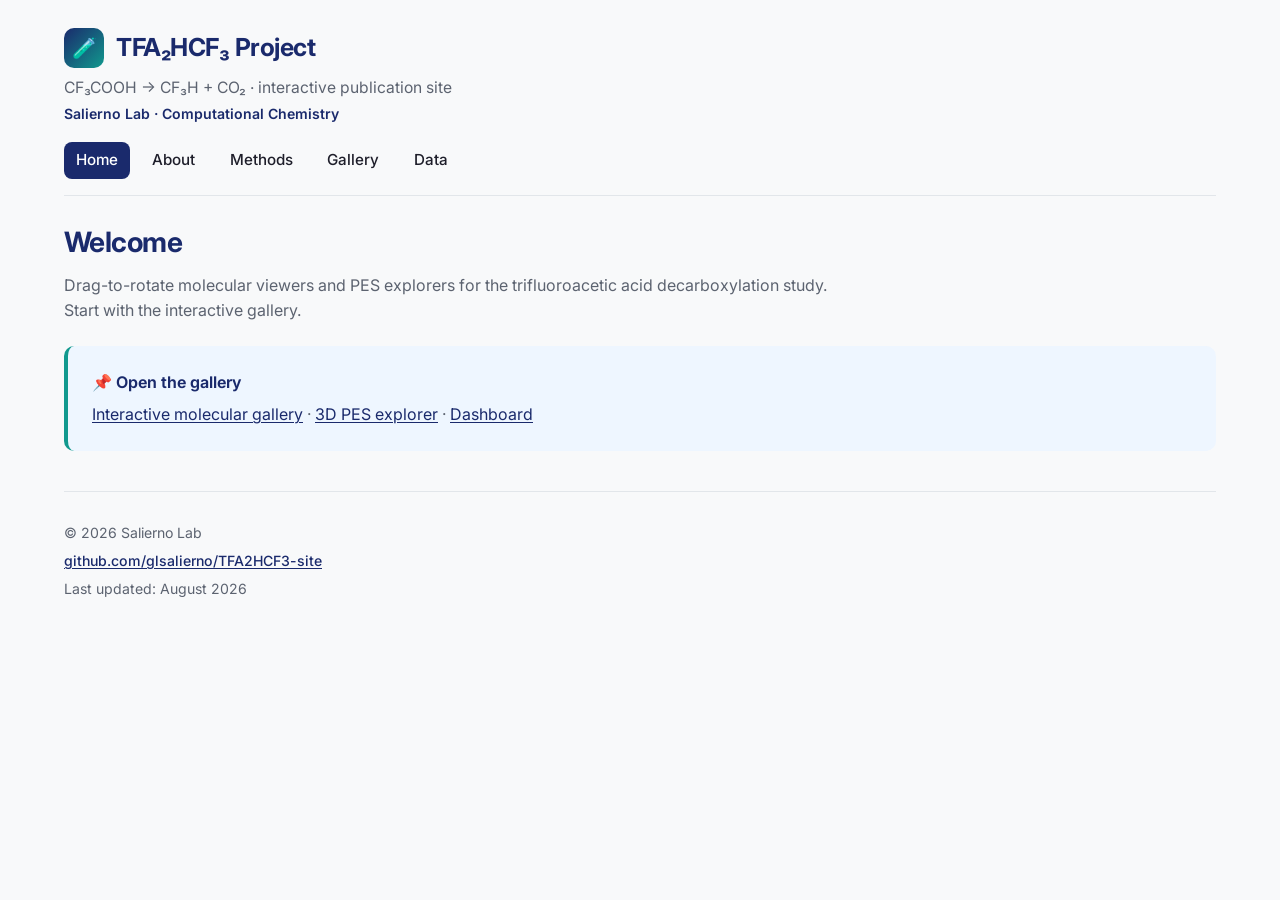
<file: index.html>
<!DOCTYPE html>
<html lang="en">
<head>
  <meta charset="utf-8"/>
  <meta name="viewport" content="width=device-width, initial-scale=1"/>
  <title>TFA₂HCF₃ — Home</title>
  <meta name="description" content="Interactive publication site for the TFA₂HCF₃ computational chemistry project."/>
  <link rel="preconnect" href="https://fonts.googleapis.com"/>
  <link rel="preconnect" href="https://fonts.gstatic.com" crossorigin/>
  <link href="https://fonts.googleapis.com/css2?family=IBM+Plex+Sans:wght@400;500;600;700&family=Inter:wght@400;500;600;700&display=swap" rel="stylesheet"/>
  <link rel="stylesheet" href="gallery.css"/>
</head>
<body>
  <header class="site-header">
    <div class="brand">
      <span class="brand-icon" aria-hidden="true">🧪</span>
      <h1>TFA₂HCF₃ Project</h1>
    </div>
    <p class="subtitle">CF₃COOH → CF₃H + CO₂ · interactive publication site</p>
    <p class="affiliation">Salierno Lab · Computational Chemistry</p>
    <nav class="site-nav" aria-label="Primary">
      <ul>
        <li><a href="index.html" class="active" aria-current="page">Home</a></li>
        <li><a href="about.html">About</a></li>
        <li><a href="methods.html">Methods</a></li>
        <li><a href="gallery_molecules.html">Gallery</a></li>
        <li><a href="data.html">Data</a></li>
      </ul>
    </nav>
  </header>
  <main>
    <section class="hero">
      <h2>Welcome</h2>
      <p>
        Drag-to-rotate molecular viewers and PES explorers for the trifluoroacetic acid
        decarboxylation study. Start with the interactive gallery.
      </p>
    </section>
    <div class="callout">
      <p class="callout-title">📌 Open the gallery</p>
      <p>
        <a href="gallery_molecules.html">Interactive molecular gallery</a>
        · <a href="tfa_pes_3d_interactive.html">3D PES explorer</a>
        · <a href="dashboard.html">Dashboard</a>
      </p>
    </div>
  </main>
  <footer class="site-footer">
    <p>© 2026 Salierno Lab</p>
    <p><a href="https://github.com/glsalierno/TFA2HCF3-site">github.com/glsalierno/TFA2HCF3-site</a></p>
    <p>Last updated: August 2026</p>
  </footer>
</body>
</html>
</file>
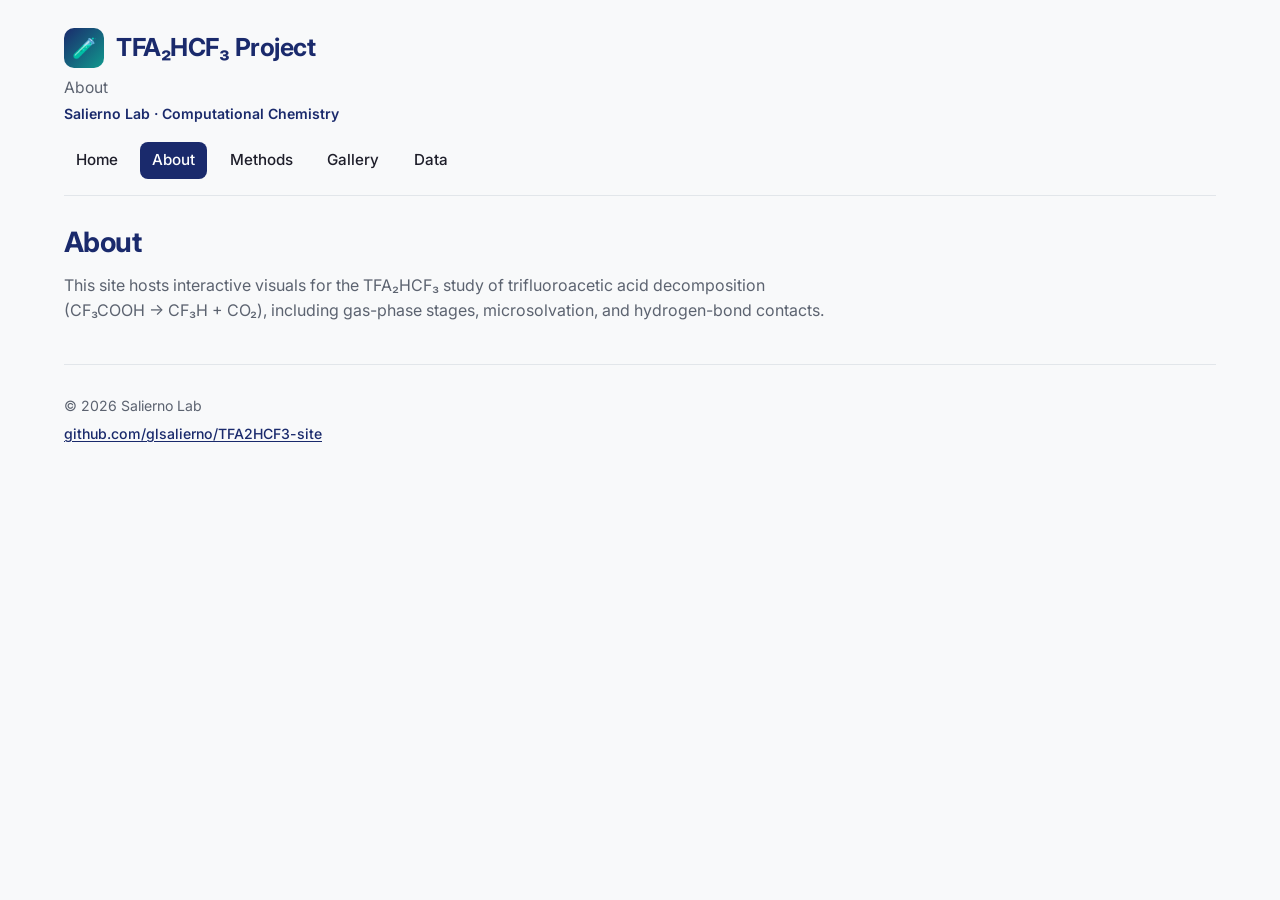
<file: about.html>
<!DOCTYPE html>
<html lang="en">
<head>
  <meta charset="utf-8"/>
  <meta name="viewport" content="width=device-width, initial-scale=1"/>
  <title>TFA₂HCF₃ — About</title>
  <link rel="stylesheet" href="gallery.css"/>
  <link href="https://fonts.googleapis.com/css2?family=IBM+Plex+Sans:wght@400;500;600;700&family=Inter:wght@400;500;600;700&display=swap" rel="stylesheet"/>
</head>
<body>
  <header class="site-header">
    <div class="brand">
      <span class="brand-icon" aria-hidden="true">🧪</span>
      <h1>TFA₂HCF₃ Project</h1>
    </div>
    <p class="subtitle">About</p>
    <p class="affiliation">Salierno Lab · Computational Chemistry</p>
    <nav class="site-nav" aria-label="Primary">
      <ul>
        <li><a href="index.html">Home</a></li>
        <li><a href="about.html" class="active" aria-current="page">About</a></li>
        <li><a href="methods.html">Methods</a></li>
        <li><a href="gallery_molecules.html">Gallery</a></li>
        <li><a href="data.html">Data</a></li>
      </ul>
    </nav>
  </header>
  <main>
    <section class="hero">
      <h2>About</h2>
      <p>
        This site hosts interactive visuals for the TFA₂HCF₃ study of trifluoroacetic acid
        decomposition (CF₃COOH → CF₃H + CO₂), including gas-phase stages, microsolvation,
        and hydrogen-bond contacts.
      </p>
    </section>
  </main>
  <footer class="site-footer">
    <p>© 2026 Salierno Lab</p>
    <p><a href="https://github.com/glsalierno/TFA2HCF3-site">github.com/glsalierno/TFA2HCF3-site</a></p>
  </footer>
</body>
</html>
</file>
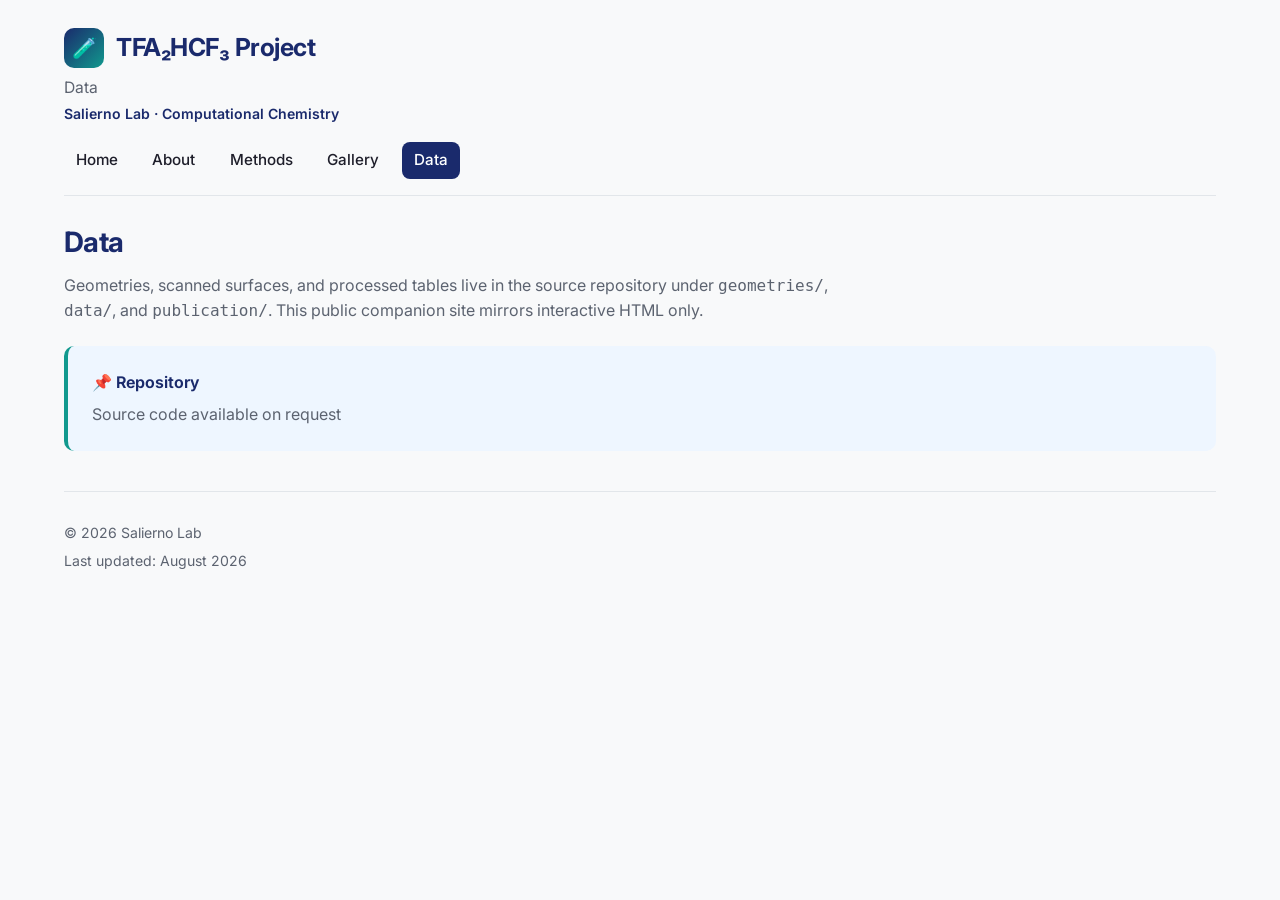
<file: data.html>
<!DOCTYPE html>
<html lang="en">
<head>
  <meta charset="utf-8"/>
  <meta name="viewport" content="width=device-width, initial-scale=1"/>
  <title>TFA₂HCF₃ — Data</title>
  <link rel="stylesheet" href="gallery.css"/>
  <link href="https://fonts.googleapis.com/css2?family=IBM+Plex+Sans:wght@400;500;600;700&family=Inter:wght@400;500;600;700&display=swap" rel="stylesheet"/>
</head>
<body>
  <header class="site-header">
    <div class="brand">
      <span class="brand-icon" aria-hidden="true">🧪</span>
      <h1>TFA₂HCF₃ Project</h1>
    </div>
    <p class="subtitle">Data</p>
    <p class="affiliation">Salierno Lab · Computational Chemistry</p>
    <nav class="site-nav" aria-label="Primary">
      <ul>
        <li><a href="index.html">Home</a></li>
        <li><a href="about.html">About</a></li>
        <li><a href="methods.html">Methods</a></li>
        <li><a href="gallery_molecules.html">Gallery</a></li>
        <li><a href="data.html" class="active" aria-current="page">Data</a></li>
      </ul>
    </nav>
  </header>
  <main>
    <section class="hero">
      <h2>Data</h2>
      <p>
        Geometries, scanned surfaces, and processed tables live in the source repository
        under <code>geometries/</code>, <code>data/</code>, and <code>publication/</code>.
        This public companion site mirrors interactive HTML only.
      </p>
    </section>
    <div class="callout">
      <p class="callout-title">📌 Repository</p>
      <p>Source code available on request</p>
    </div>
  </main>
  <footer class="site-footer">
    <p>© 2026 Salierno Lab</p>
    <p>Last updated: August 2026</p>
  </footer>
</body>
</html>
</file>
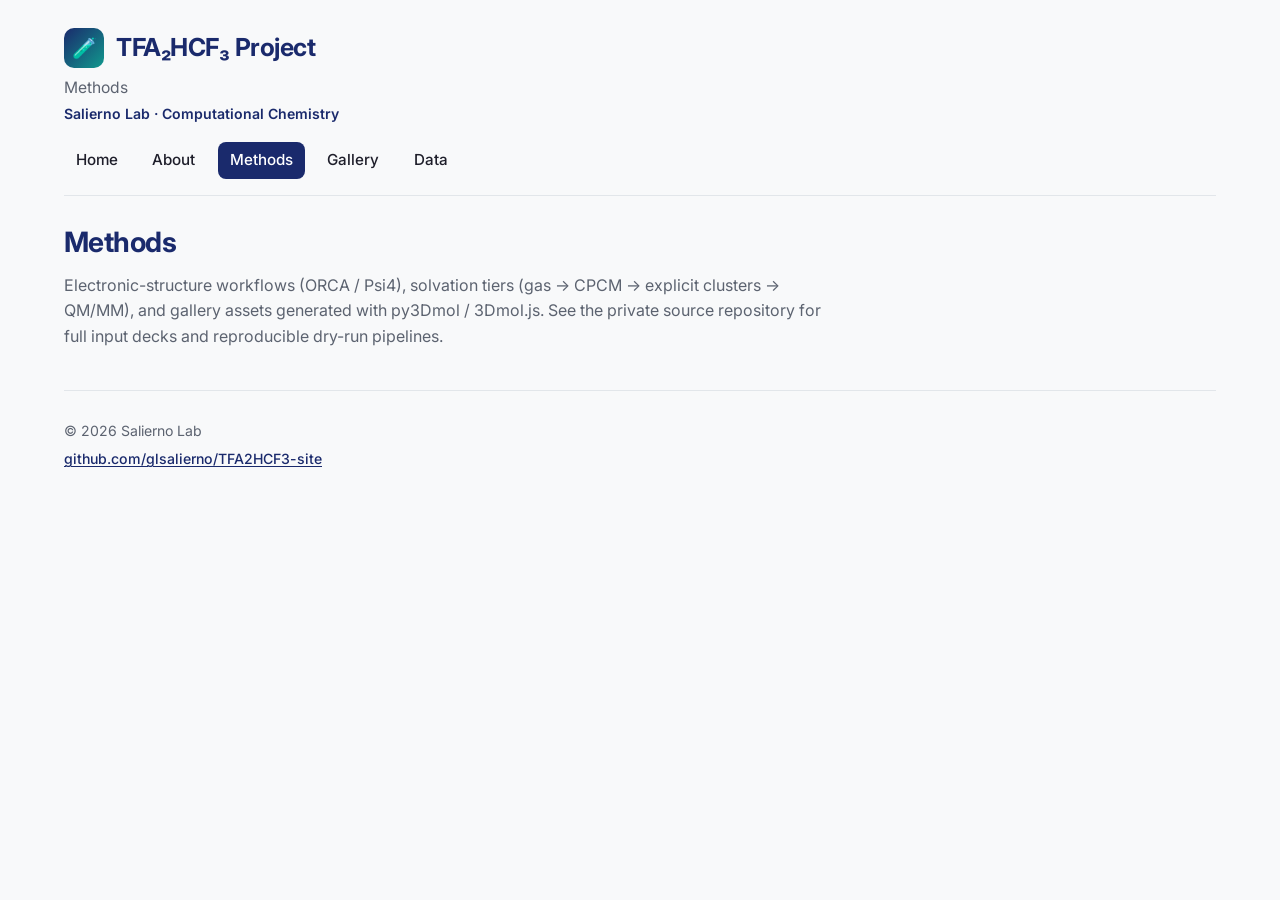
<file: methods.html>
<!DOCTYPE html>
<html lang="en">
<head>
  <meta charset="utf-8"/>
  <meta name="viewport" content="width=device-width, initial-scale=1"/>
  <title>TFA₂HCF₃ — Methods</title>
  <link rel="stylesheet" href="gallery.css"/>
  <link href="https://fonts.googleapis.com/css2?family=IBM+Plex+Sans:wght@400;500;600;700&family=Inter:wght@400;500;600;700&display=swap" rel="stylesheet"/>
</head>
<body>
  <header class="site-header">
    <div class="brand">
      <span class="brand-icon" aria-hidden="true">🧪</span>
      <h1>TFA₂HCF₃ Project</h1>
    </div>
    <p class="subtitle">Methods</p>
    <p class="affiliation">Salierno Lab · Computational Chemistry</p>
    <nav class="site-nav" aria-label="Primary">
      <ul>
        <li><a href="index.html">Home</a></li>
        <li><a href="about.html">About</a></li>
        <li><a href="methods.html" class="active" aria-current="page">Methods</a></li>
        <li><a href="gallery_molecules.html">Gallery</a></li>
        <li><a href="data.html">Data</a></li>
      </ul>
    </nav>
  </header>
  <main>
    <section class="hero">
      <h2>Methods</h2>
      <p>
        Electronic-structure workflows (ORCA / Psi4), solvation tiers (gas → CPCM →
        explicit clusters → QM/MM), and gallery assets generated with py3Dmol / 3Dmol.js.
        See the private source repository for full input decks and reproducible dry-run
        pipelines.
      </p>
    </section>
  </main>
  <footer class="site-footer">
    <p>© 2026 Salierno Lab</p>
    <p><a href="https://github.com/glsalierno/TFA2HCF3-site">github.com/glsalierno/TFA2HCF3-site</a></p>
  </footer>
</body>
</html>
</file>
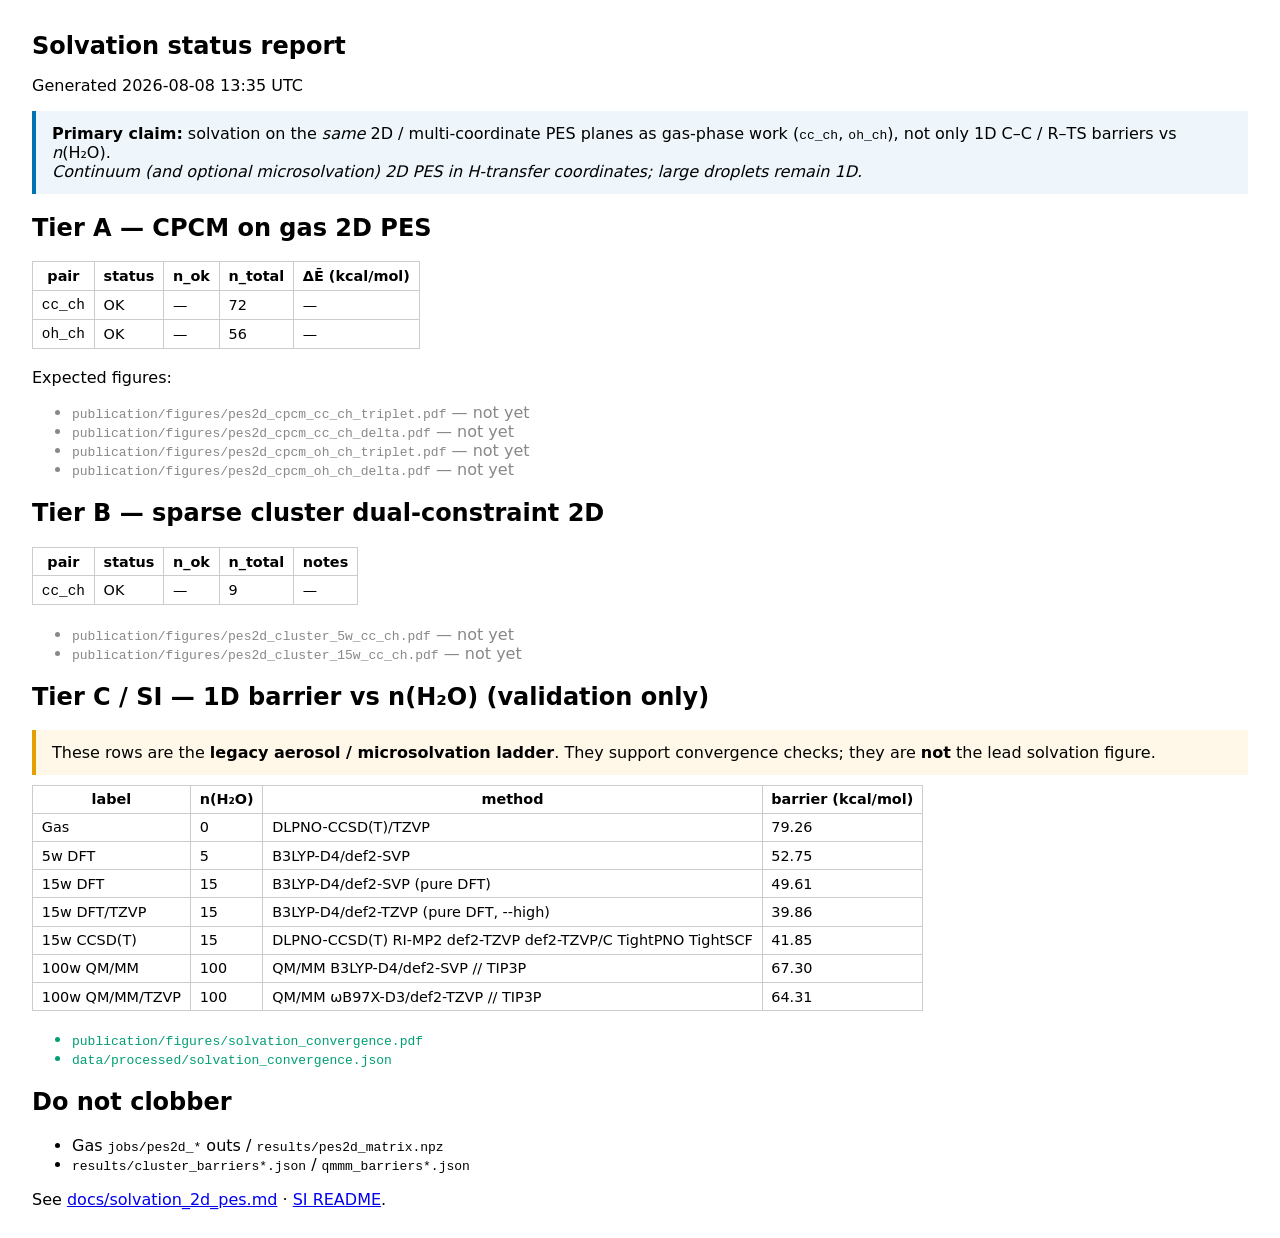
<file: solvation_status_report.html>
<!DOCTYPE html>
<html lang="en"><head><meta charset="utf-8"/>
<title>Solvation status — TFA2HCF3</title>
<style>
 body { font-family: DejaVu Sans, Helvetica, Arial, sans-serif; margin: 2rem; }
 h1 { font-size: 1.5rem; }
 .lead { background:#eef6fb; border-left:4px solid #0072B2; padding:0.8rem 1rem; }
 .si { background:#fff8e8; border-left:4px solid #E69F00; padding:0.8rem 1rem; }
 table { border-collapse: collapse; margin: 0.6rem 0 1.2rem; }
 th, td { border: 1px solid #ccc; padding: 0.35rem 0.55rem; font-size: 0.9rem; }
 .ok { color: #009E73; } .miss { color: #888; }
</style></head><body>
<h1>Solvation status report</h1>
<p>Generated 2026-08-08 13:35 UTC</p>

<div class="lead">
<strong>Primary claim:</strong> solvation on the <em>same</em> 2D / multi-coordinate
PES planes as gas-phase work (<code>cc_ch</code>, <code>oh_ch</code>), not only
1D C–C / R–TS barriers vs <em>n</em>(H₂O).
<br/><em>Continuum (and optional microsolvation) 2D PES in H-transfer coordinates;
large droplets remain 1D.</em>
</div>

<h2>Tier A — CPCM on gas 2D PES</h2>
<table>
<tr><th>pair</th><th>status</th><th>n_ok</th><th>n_total</th><th>ΔĒ (kcal/mol)</th></tr>
<tr><td><code>cc_ch</code></td><td>OK</td><td>—</td><td>72</td><td>—</td></tr>
<tr><td><code>oh_ch</code></td><td>OK</td><td>—</td><td>56</td><td>—</td></tr>
</table>
<p>Expected figures:</p>
<ul><li class='miss'><code>publication/figures/pes2d_cpcm_cc_ch_triplet.pdf</code> — not yet</li><li class='miss'><code>publication/figures/pes2d_cpcm_cc_ch_delta.pdf</code> — not yet</li><li class='miss'><code>publication/figures/pes2d_cpcm_oh_ch_triplet.pdf</code> — not yet</li><li class='miss'><code>publication/figures/pes2d_cpcm_oh_ch_delta.pdf</code> — not yet</li></ul>

<h2>Tier B — sparse cluster dual-constraint 2D</h2>
<table>
<tr><th>pair</th><th>status</th><th>n_ok</th><th>n_total</th><th>notes</th></tr>
<tr><td><code>cc_ch</code></td><td>OK</td><td>—</td><td>9</td><td>—</td></tr>
</table>
<ul><li class='miss'><code>publication/figures/pes2d_cluster_5w_cc_ch.pdf</code> — not yet</li><li class='miss'><code>publication/figures/pes2d_cluster_15w_cc_ch.pdf</code> — not yet</li></ul>

<h2>Tier C / SI — 1D barrier vs n(H₂O) (validation only)</h2>
<div class="si">
These rows are the <strong>legacy aerosol / microsolvation ladder</strong>.
They support convergence checks; they are <strong>not</strong> the lead solvation figure.
</div>
<table>
<tr><th>label</th><th>n(H₂O)</th><th>method</th><th>barrier (kcal/mol)</th></tr>
<tr><td>Gas</td><td>0</td><td>DLPNO-CCSD(T)/TZVP</td><td>79.26</td></tr>
<tr><td>5w DFT</td><td>5</td><td>B3LYP-D4/def2-SVP</td><td>52.75</td></tr>
<tr><td>15w DFT</td><td>15</td><td>B3LYP-D4/def2-SVP (pure DFT)</td><td>49.61</td></tr>
<tr><td>15w DFT/TZVP</td><td>15</td><td>B3LYP-D4/def2-TZVP (pure DFT, --high)</td><td>39.86</td></tr>
<tr><td>15w CCSD(T)</td><td>15</td><td>DLPNO-CCSD(T) RI-MP2 def2-TZVP def2-TZVP/C TightPNO TightSCF</td><td>41.85</td></tr>
<tr><td>100w QM/MM</td><td>100</td><td>QM/MM B3LYP-D4/def2-SVP // TIP3P</td><td>67.30</td></tr>
<tr><td>100w QM/MM/TZVP</td><td>100</td><td>QM/MM ωB97X-D3/def2-TZVP // TIP3P</td><td>64.31</td></tr>
</table>
<ul><li class='ok'><code>publication/figures/solvation_convergence.pdf</code></li><li class='ok'><code>data/processed/solvation_convergence.json</code></li></ul>

<h2>Do not clobber</h2>
<ul>
<li>Gas <code>jobs/pes2d_*</code> outs / <code>results/pes2d_matrix.npz</code></li>
<li><code>results/cluster_barriers*.json</code> / <code>qmmm_barriers*.json</code></li>
</ul>

<p>See <a href="../docs/solvation_2d_pes.md">docs/solvation_2d_pes.md</a> ·
<a href="si/README_SI.md">SI README</a>.</p>
</body></html>
</file>
<file: gallery.css>
/* TFA₂HCF₃ interactive molecular gallery
   Academic / research-lab presentation shell around 3Dmol.js iframes. */

*,
*::before,
*::after {
  box-sizing: border-box;
}

:root {
  --primary: #1a2a6c;
  --accent: #11998e;
  --bg: #f8f9fa;
  --text: #1e1e2a;
  --muted: #5c6370;
  --card: #ffffff;
  --line: #e2e6ea;
  --callout-bg: #eef6ff;
  --shadow: 0 8px 30px rgba(0, 0, 0, 0.08);
  --radius: 12px;
  --max: 1200px;
}

html {
  scroll-behavior: smooth;
}

body {
  margin: 0 auto;
  max-width: var(--max);
  padding: 0 1.5rem 2.5rem;
  font-family: "Inter", "IBM Plex Sans", system-ui, sans-serif;
  font-size: 1rem;
  line-height: 1.6;
  color: var(--text);
  background: var(--bg);
  -webkit-font-smoothing: antialiased;
  text-rendering: optimizeLegibility;
}

a {
  color: var(--primary);
  text-decoration-thickness: 1px;
  text-underline-offset: 0.15em;
}

a:hover {
  color: var(--accent);
}

:focus-visible {
  outline: 3px solid var(--accent);
  outline-offset: 2px;
}

/* —— Header —— */
.site-header {
  padding: 1.75rem 0 1rem;
  border-bottom: 1px solid var(--line);
}

.brand {
  display: flex;
  align-items: center;
  gap: 0.75rem;
}

.brand-icon {
  display: inline-flex;
  align-items: center;
  justify-content: center;
  width: 2.5rem;
  height: 2.5rem;
  border-radius: 10px;
  background: linear-gradient(135deg, var(--primary), var(--accent));
  color: #fff;
  font-size: 1.25rem;
  flex-shrink: 0;
}

.brand h1 {
  margin: 0;
  font-size: 1.55rem;
  font-weight: 700;
  letter-spacing: -0.02em;
  color: var(--primary);
}

.subtitle {
  margin: 0.45rem 0 0;
  color: var(--muted);
  font-size: 0.98rem;
}

.affiliation {
  margin: 0.2rem 0 0;
  color: var(--primary);
  font-size: 0.88rem;
  font-weight: 600;
}

/* —— Nav —— */
.site-nav {
  margin: 1rem 0 0;
}

.site-nav ul {
  list-style: none;
  margin: 0;
  padding: 0;
  display: flex;
  flex-wrap: wrap;
  gap: 0.4rem 0.65rem;
  align-items: center;
}

.site-nav a {
  display: inline-block;
  padding: 0.4rem 0.75rem;
  border-radius: 8px;
  color: var(--text);
  text-decoration: none;
  font-weight: 500;
  font-size: 0.95rem;
}

.site-nav a:hover {
  background: #eef1f5;
  color: var(--primary);
}

.site-nav a.active {
  background: var(--primary);
  color: #fff;
}

.site-nav a.active:hover {
  background: #152456;
  color: #fff;
}

/* —— Main / hero —— */
main {
  padding-top: 1.5rem;
}

.hero h2 {
  margin: 0 0 0.5rem;
  font-size: 1.75rem;
  color: var(--primary);
  letter-spacing: -0.02em;
}

.hero p {
  margin: 0;
  max-width: 48rem;
  color: var(--muted);
}

.callout {
  margin: 1.35rem 0 1.75rem;
  padding: 1.5rem;
  background: var(--callout-bg);
  border-left: 4px solid var(--accent);
  border-radius: 10px;
  color: var(--text);
}

.callout .callout-title {
  margin: 0 0 0.4rem;
  font-weight: 650;
  color: var(--primary);
}

.callout p {
  margin: 0;
  color: var(--muted);
}

/* —— Tabs —— */
.viewer {
  margin-bottom: 2rem;
}

.tabs {
  display: flex;
  flex-wrap: wrap;
  gap: 0.5rem;
  margin: 0;
  padding: 0;
}

.tab {
  appearance: none;
  border: none;
  cursor: pointer;
  padding: 0.75rem 1.5rem;
  border-radius: 8px 8px 0 0;
  background: #e9ecef;
  color: var(--text);
  font-family: inherit;
  font-size: 0.95rem;
  font-weight: 500;
  transition: background 0.15s ease, color 0.15s ease, box-shadow 0.15s ease;
}

.tab:hover {
  background: #dde2e7;
}

.tab.active {
  background: var(--card);
  color: var(--primary);
  box-shadow: inset 0 -3px 0 var(--accent);
}

.badge {
  display: inline-block;
  margin-left: 0.5rem;
  padding: 0.12rem 0.45rem;
  border-radius: 999px;
  background: var(--primary);
  color: #fff;
  font-size: 0.7rem;
  font-weight: 600;
  vertical-align: middle;
}

.tab.active .badge {
  background: var(--accent);
}

/* —— Panels / iframes —— */
.panels {
  background: var(--card);
  border-radius: 0 0 var(--radius) var(--radius);
  box-shadow: var(--shadow);
  overflow: hidden;
}

.panel {
  display: none;
  position: relative;
  min-height: 600px;
  background: var(--card);
}

.panel.active {
  display: block;
}

.panel iframe {
  display: block;
  width: 100%;
  height: 100%;
  min-height: 600px;
  border: none;
  background: #fff;
}

.spinner {
  position: absolute;
  inset: 0;
  display: flex;
  flex-direction: column;
  align-items: center;
  justify-content: center;
  gap: 0.75rem;
  background: rgba(255, 255, 255, 0.92);
  color: var(--muted);
  font-weight: 500;
  z-index: 2;
  pointer-events: none;
  opacity: 1;
  transition: opacity 0.25s ease;
}

.spinner.hidden {
  opacity: 0;
  visibility: hidden;
}

.spinner::before {
  content: "";
  width: 2rem;
  height: 2rem;
  border: 3px solid var(--line);
  border-top-color: var(--accent);
  border-radius: 50%;
  animation: spin 0.8s linear infinite;
}

@keyframes spin {
  to {
    transform: rotate(360deg);
  }
}

/* —— Footer —— */
.site-footer {
  margin-top: 2.5rem;
  padding-top: 1.5rem;
  border-top: 1px solid var(--line);
  color: var(--muted);
  font-size: 0.88rem;
}

.site-footer p {
  margin: 0.35rem 0;
}

.site-footer a {
  font-weight: 500;
}

/* —— Responsive —— */
@media (max-width: 768px) {
  body {
    padding: 0 1rem 2rem;
    font-size: 0.95rem;
  }

  .brand h1 {
    font-size: 1.25rem;
  }

  .hero h2 {
    font-size: 1.4rem;
  }

  .site-nav ul {
    flex-direction: column;
    align-items: stretch;
  }

  .site-nav a {
    width: 100%;
  }

  .tabs {
    flex-direction: column;
  }

  .tab {
    width: 100%;
    border-radius: 8px;
    text-align: left;
  }

  .tab.active {
    box-shadow: inset 3px 0 0 var(--accent);
  }

  .panels {
    border-radius: var(--radius);
  }

  .panel,
  .panel iframe {
    min-height: 400px;
  }
}

@media (prefers-reduced-motion: reduce) {
  html {
    scroll-behavior: auto;
  }

  .tab,
  .spinner {
    transition: none;
  }

  .spinner::before {
    animation: none;
    border-top-color: var(--line);
  }
}
</file>
